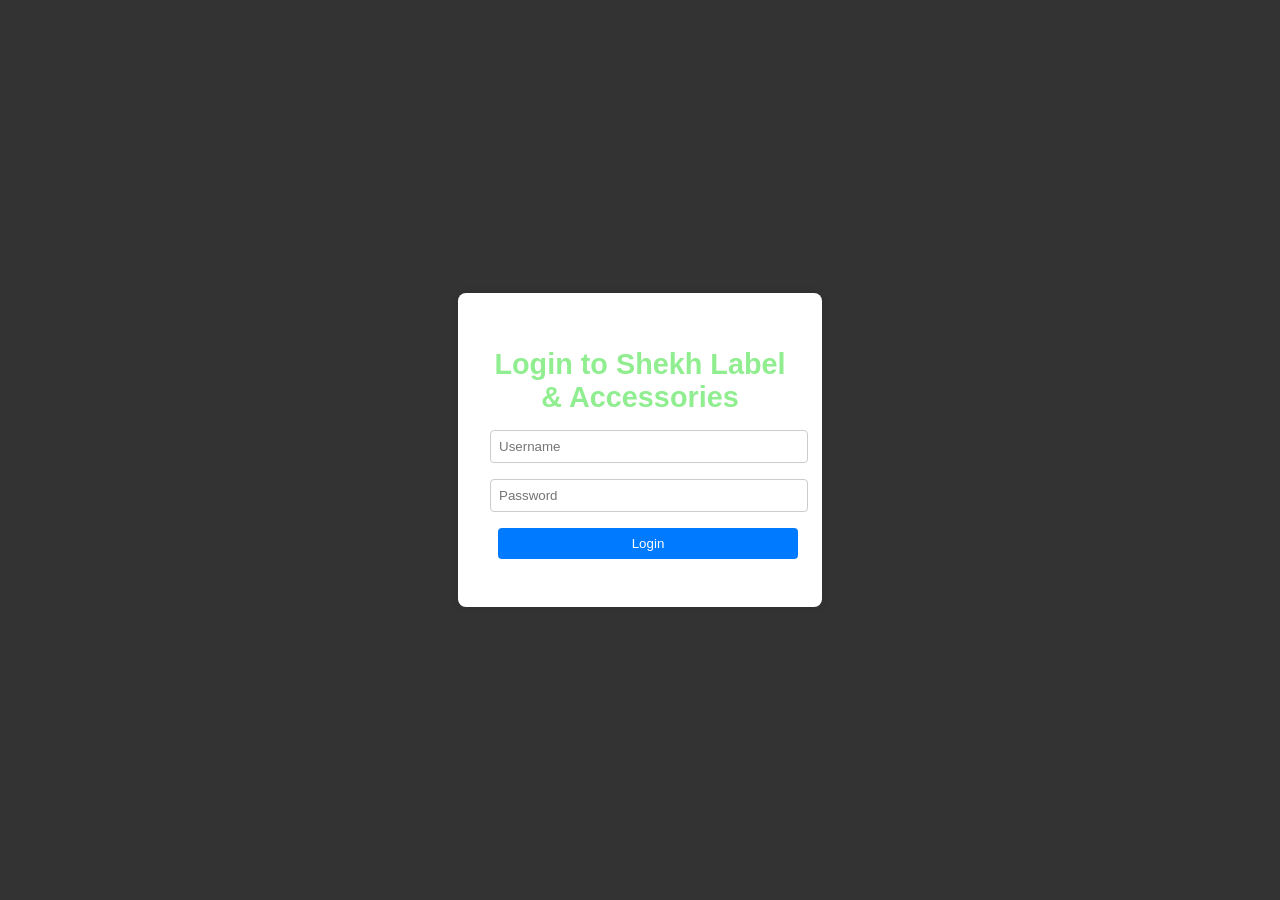
<file: billing-project/main/index.html>
<!DOCTYPE html>
<html lang="en">
<head>
    <meta charset="UTF-8">
    <meta name="viewport" content="width=device-width, initial-scale=1.0">
    <title>Shekh Label & Accessories</title>
    <link rel="stylesheet" href="style.css">
</head>
<body>
    <div id="login-section">
        <div class="login-container">
            <h2>Login to Shekh Label & Accessories</h2>
            <form id="login-form">
                <input type="text" id="username" placeholder="Username" required>
                <div id="username-error" class="error-message" style="display: none;"></div>
                <input type="password" id="password" placeholder="Password" required>
                <div id="password-error" class="error-message" style="display: none;"></div>
                <button type="submit">Login</button>
            </form>
        </div>
    </div>
    <header id="main-header" style="display: none;">
        <h1>Shekh Label & Accessories</h1>
        <nav>
            <button id="customers-btn">Customers</button>
            <button id="invoices-btn">Invoices</button>
            <button id="payments-btn">Payments</button>
            <button id="reports-btn">Reports</button>
        </nav>
    </header>
    <main id="main-content" style="display: none;">
        <section id="customers-section" class="section">
            <h2>Customer Management</h2>
            <form id="customer-form">
                <input type="text" id="customer-name" placeholder="Customer Name" required>
                <input type="email" id="customer-email" placeholder="Email" required>
                <button type="submit">Add Customer</button>
            </form>
            <ul id="customer-list"></ul>
        </section>
        <section id="invoices-section" class="section hidden">
            <h2>Invoice Generation</h2>
            <form id="invoice-form">
                <select id="invoice-customer" required>
                    <option value="">Select Customer</option>
                </select>
                <input type="number" id="invoice-amount" placeholder="Amount" required>
                <textarea id="invoice-description" placeholder="Description"></textarea>
                <button type="submit">Generate Invoice</button>
            </form>
            <ul id="invoice-list"></ul>
        </section>
        <section id="payments-section" class="section hidden">
            <h2>Payment Tracking</h2>
            <form id="payment-form">
                <select id="payment-invoice" required>
                    <option value="">Select Invoice</option>
                </select>
                <input type="number" id="payment-amount" placeholder="Payment Amount" required>
                <input type="date" id="payment-date" required>
                <button type="submit">Record Payment</button>
            </form>
            <ul id="payment-list"></ul>
        </section>
        <section id="reports-section" class="section hidden">
            <h2>Reports</h2>
            <p>Total Invoices: <span id="total-invoices">0</span></p>
            <p>Total Payments: <span id="total-payments">0</span></p>
            <p>Outstanding Balance: <span id="outstanding-balance">0</span></p>
            <h3>Invoice Details</h3>
            <table id="invoice-report-table" border="1" cellpadding="5" cellspacing="0" style="width: 100%; border-collapse: collapse;">
                <thead>
                    <tr>
                        <th>Customer Name</th>
                        <th>Product Name</th>
                        <th>Payment Status</th>
                        <th>Due Amount</th>
                    </tr>
                </thead>
                <tbody id="invoice-report-body">
                    <!-- Report rows will be inserted here -->
                </tbody>
            </table>
        </section>
    </main>
    <script src="script.js"></script>
</body>
</html>
</file>
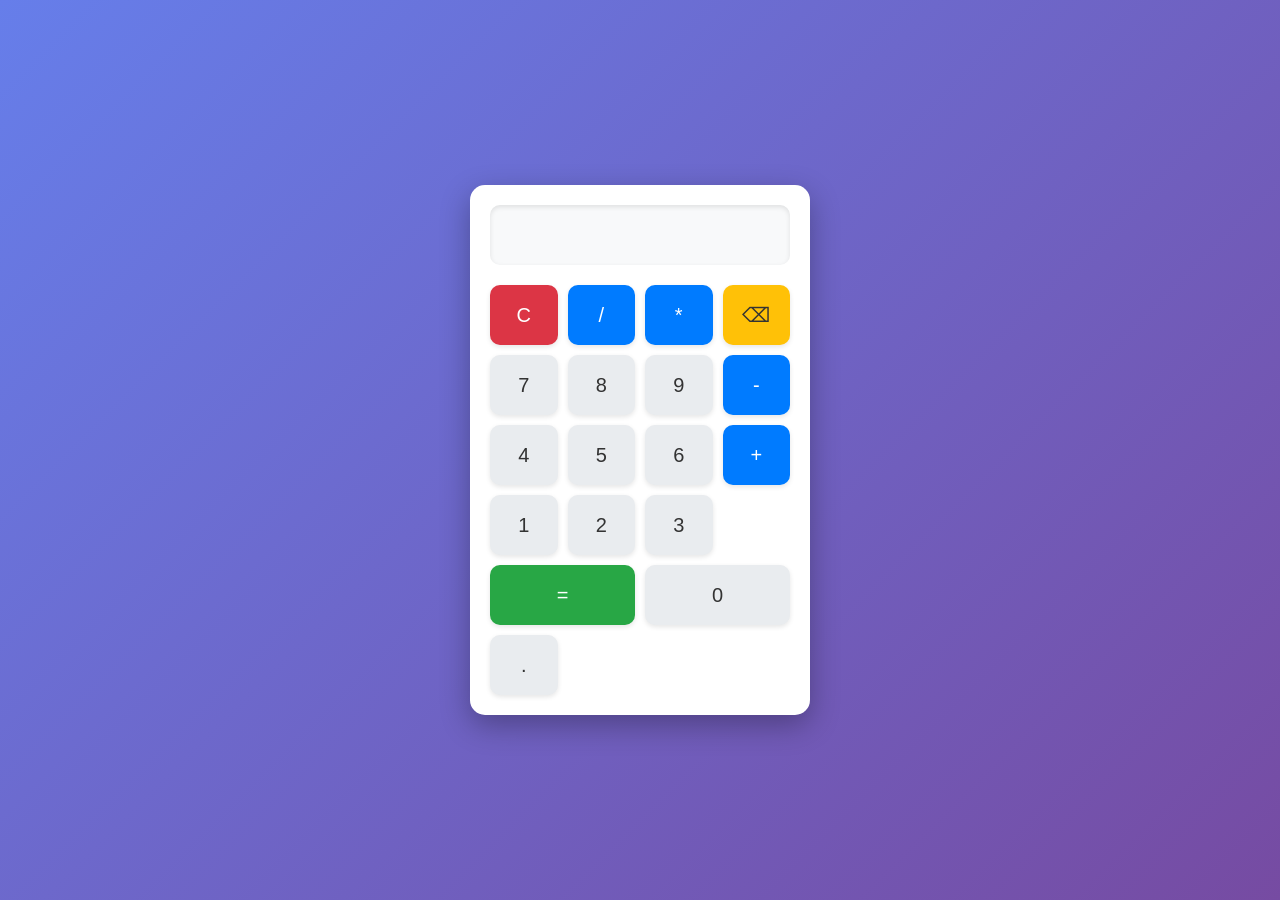
<file: billing-project/calculator/calculator.html>
<!DOCTYPE html>
<html lang="en">
<head>
    <meta charset="UTF-8">
    <meta name="viewport" content="width=device-width, initial-scale=1.0">
    <title>Stylish Calculator</title>
    <link rel="stylesheet" href="calculator.css">
</head>
<body>
    <div class="calculator">
        <div class="display">
            <input type="text" id="display" readonly>
        </div>
        <div class="buttons">
            <button class="btn clear">C</button>
            <button class="btn operator">/</button>
            <button class="btn operator">*</button>
            <button class="btn backspace">⌫</button>
            <button class="btn number">7</button>
            <button class="btn number">8</button>
            <button class="btn number">9</button>
            <button class="btn operator">-</button>
            <button class="btn number">4</button>
            <button class="btn number">5</button>
            <button class="btn number">6</button>
            <button class="btn operator">+</button>
            <button class="btn number">1</button>
            <button class="btn number">2</button>
            <button class="btn number">3</button>
            <button class="btn equal">=</button>
            <button class="btn number zero">0</button>
            <button class="btn number">.</button>
        </div>
    </div>
    <script src="calculator.js"></script>
</body>
</html>
</file>
<file: billing-project/main/style.css>
body {
    font-family: Arial, sans-serif;
    margin: 0;
    padding: 0;
    background-color: #f4f4f4;
}

#login-section {
    display: flex;
    justify-content: center;
    align-items: center;
    height: 100vh;
    background-color: #333;
}

.login-container {
    background-color: white;
    padding: 2rem;
    border-radius: 8px;
    box-shadow: 0 0 10px rgba(0,0,0,0.1);
    width: 300px;
    text-align: center;
}

.login-container h2 {
    margin-bottom: 1rem;
    color: lightgreen;
    font-weight: bolder;
    font-size: 1.8rem;
}

.login-container input {
    display: block;
    width: 100%;
    padding: 0.5rem;
    margin-bottom: 1rem;
    border: 1px solid #ccc;
    border-radius: 4px;
}

.login-container button {
    background-color: #007bff;
    color: white;
    border: none;
    padding: 0.5rem 1rem;
    cursor: pointer;
    border-radius: 4px;
    width: 100%;
}

.login-container button:hover {
    background-color: #0056b3;
}

.error-message {
    background-color: #f8d7da;
    color: #721c24;
    border: 1px solid #f5c6cb;
    padding: 0.5rem;
    margin-bottom: 1rem;
    border-radius: 4px;
    font-weight: bolder;
    text-align: center;
}

header {
    background-color: #333;
    color: white;
    padding: 1rem;
    text-align: center;
}

header h1 {
    color: lightgreen;
    font-weight: bolder;
    font-size: 2.5rem;
}

nav {
    margin-top: 1rem;
}

button {
    background-color: #007bff;
    color: white;
    border: none;
    padding: 0.5rem 1rem;
    margin: 0 0.5rem;
    cursor: pointer;
    border-radius: 4px;
}

button:hover {
    background-color: #0056b3;
}

main {
    padding: 2rem;
}

.section {
    background-color: white;
    padding: 1rem;
    margin-bottom: 1rem;
    border-radius: 8px;
    box-shadow: 0 0 10px rgba(0,0,0,0.1);
}

.hidden {
    display: none;
}

form {
    margin-bottom: 1rem;
}

input, select, textarea {
    display: block;
    width: 100%;
    padding: 0.5rem;
    margin-bottom: 0.5rem;
    border: 1px solid #ccc;
    border-radius: 4px;
}

ul {
    list-style-type: none;
    padding: 0;
}

li {
    background-color: #f9f9f9;
    padding: 0.5rem;
    margin-bottom: 0.5rem;
    border-radius: 4px;
}

.paid {
    background-color: green;
    color: white;
    padding: 0.5rem;
    border-radius: 4px;
    display: inline-block;
}

.pending {
    background-color: red;
    color: white;
    padding: 0.5rem;
    border-radius: 4px;
    display: inline-block;
}

.due {
    background-color: red;
    color: white;
    padding: 0.5rem;
    border-radius: 4px;
    display: inline-block;
}
</file>
<file: billing-project/calculator/calculator.css>
body {
    font-family: 'Arial', sans-serif;
    background: linear-gradient(135deg, #667eea 0%, #764ba2 100%);
    display: flex;
    justify-content: center;
    align-items: center;
    height: 100vh;
    margin: 0;
    padding: 0;
}

.calculator {
    background: #fff;
    border-radius: 15px;
    box-shadow: 0 10px 30px rgba(0, 0, 0, 0.3);
    padding: 20px;
    width: 300px;
    max-width: 90%;
}

.display {
    margin-bottom: 20px;
}

.display input {
    width: 100%;
    height: 60px;
    border: none;
    border-radius: 10px;
    background: #f8f9fa;
    font-size: 24px;
    text-align: right;
    padding: 0 15px;
    box-sizing: border-box;
    box-shadow: inset 0 2px 5px rgba(0, 0, 0, 0.1);
}

.buttons {
    display: grid;
    grid-template-columns: repeat(4, 1fr);
    gap: 10px;
}

.btn {
    height: 60px;
    border: none;
    border-radius: 10px;
    font-size: 20px;
    cursor: pointer;
    transition: all 0.2s ease;
    box-shadow: 0 2px 5px rgba(0, 0, 0, 0.1);
}

.btn:hover {
    transform: translateY(-2px);
    box-shadow: 0 4px 10px rgba(0, 0, 0, 0.2);
}

.btn:active {
    transform: translateY(0);
    box-shadow: 0 2px 5px rgba(0, 0, 0, 0.1);
}

.number {
    background: #e9ecef;
    color: #333;
}

.number:hover {
    background: #dee2e6;
}

.operator {
    background: #007bff;
    color: white;
}

.operator:hover {
    background: #0056b3;
}

.equal {
    background: #28a745;
    color: white;
    grid-column: span 2;
}

.equal:hover {
    background: #218838;
}

.clear {
    background: #dc3545;
    color: white;
}

.clear:hover {
    background: #c82333;
}

.backspace {
    background: #ffc107;
    color: #333;
}

.backspace:hover {
    background: #e0a800;
}

.zero {
    grid-column: span 2;
}

@media (max-width: 400px) {
    .calculator {
        width: 250px;
    }

    .btn {
        height: 50px;
        font-size: 18px;
    }

    .display input {
        height: 50px;
        font-size: 20px;
    }
}
</file>
